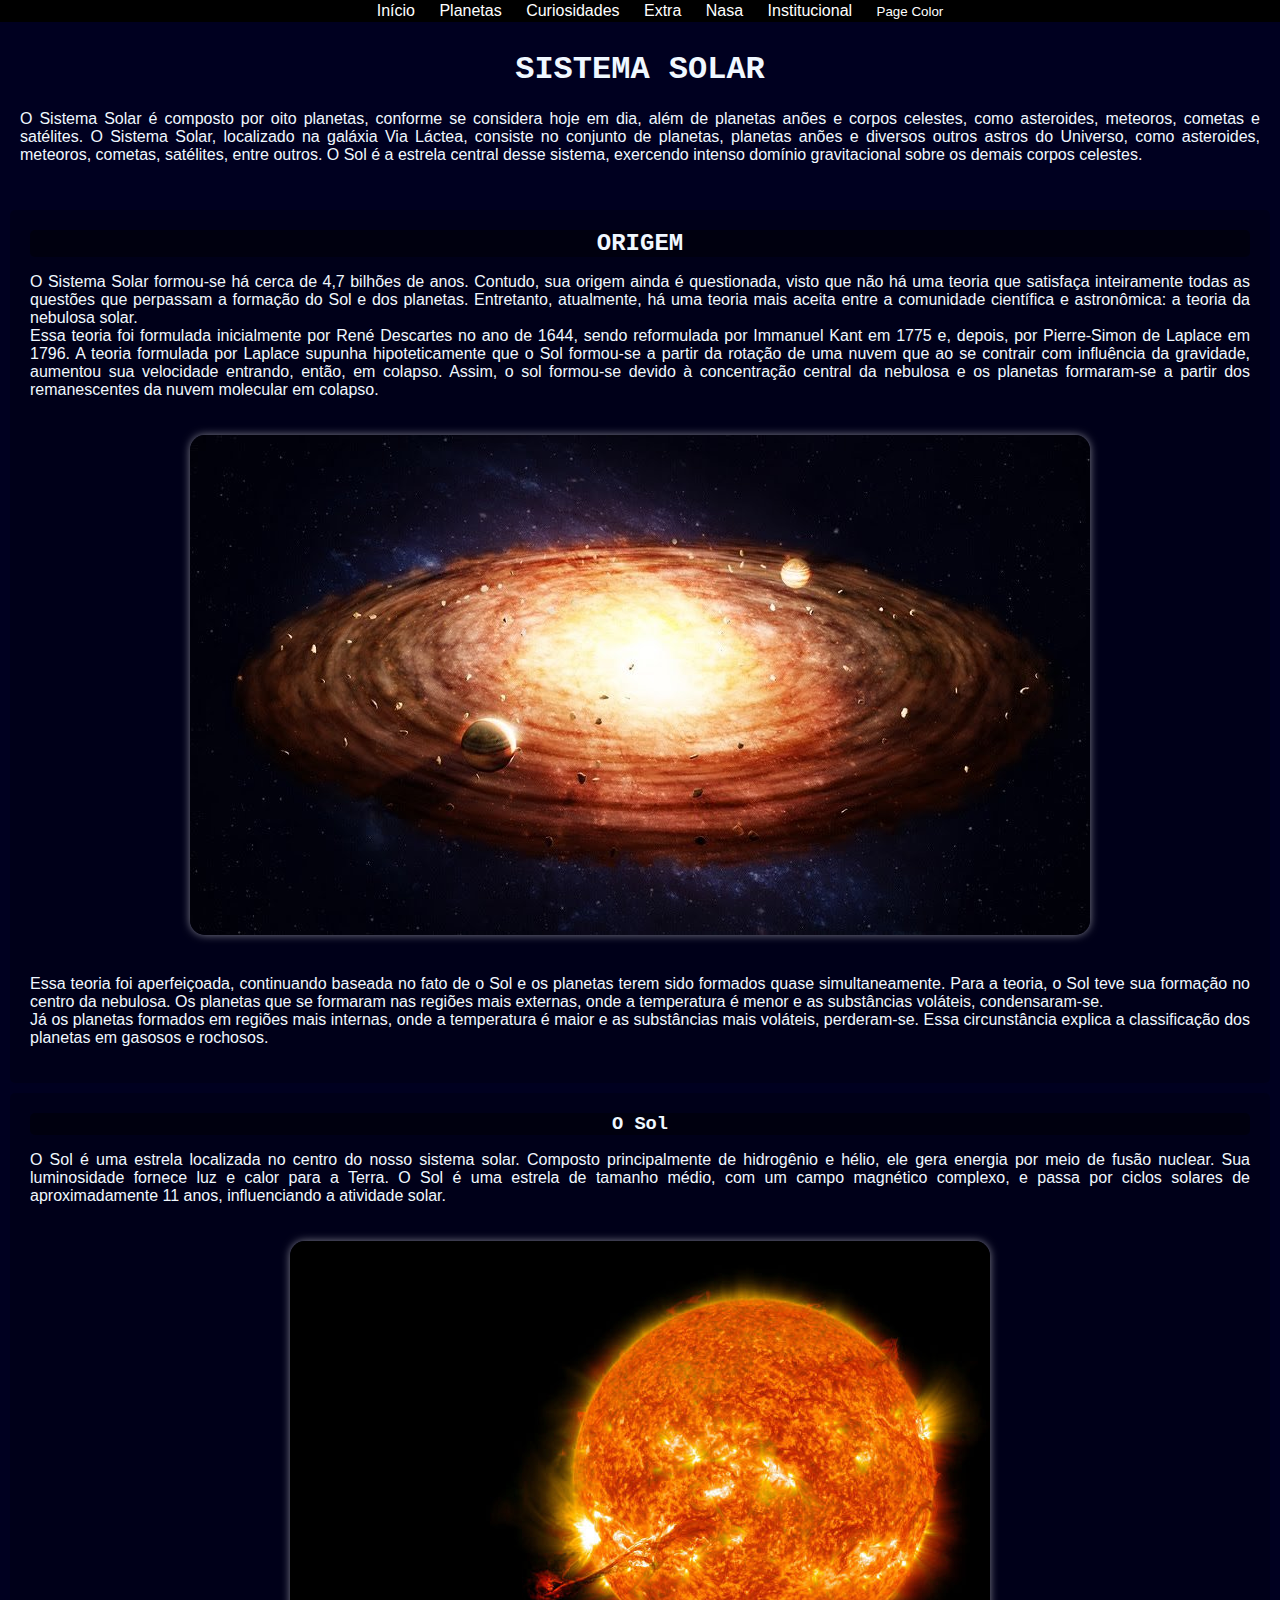
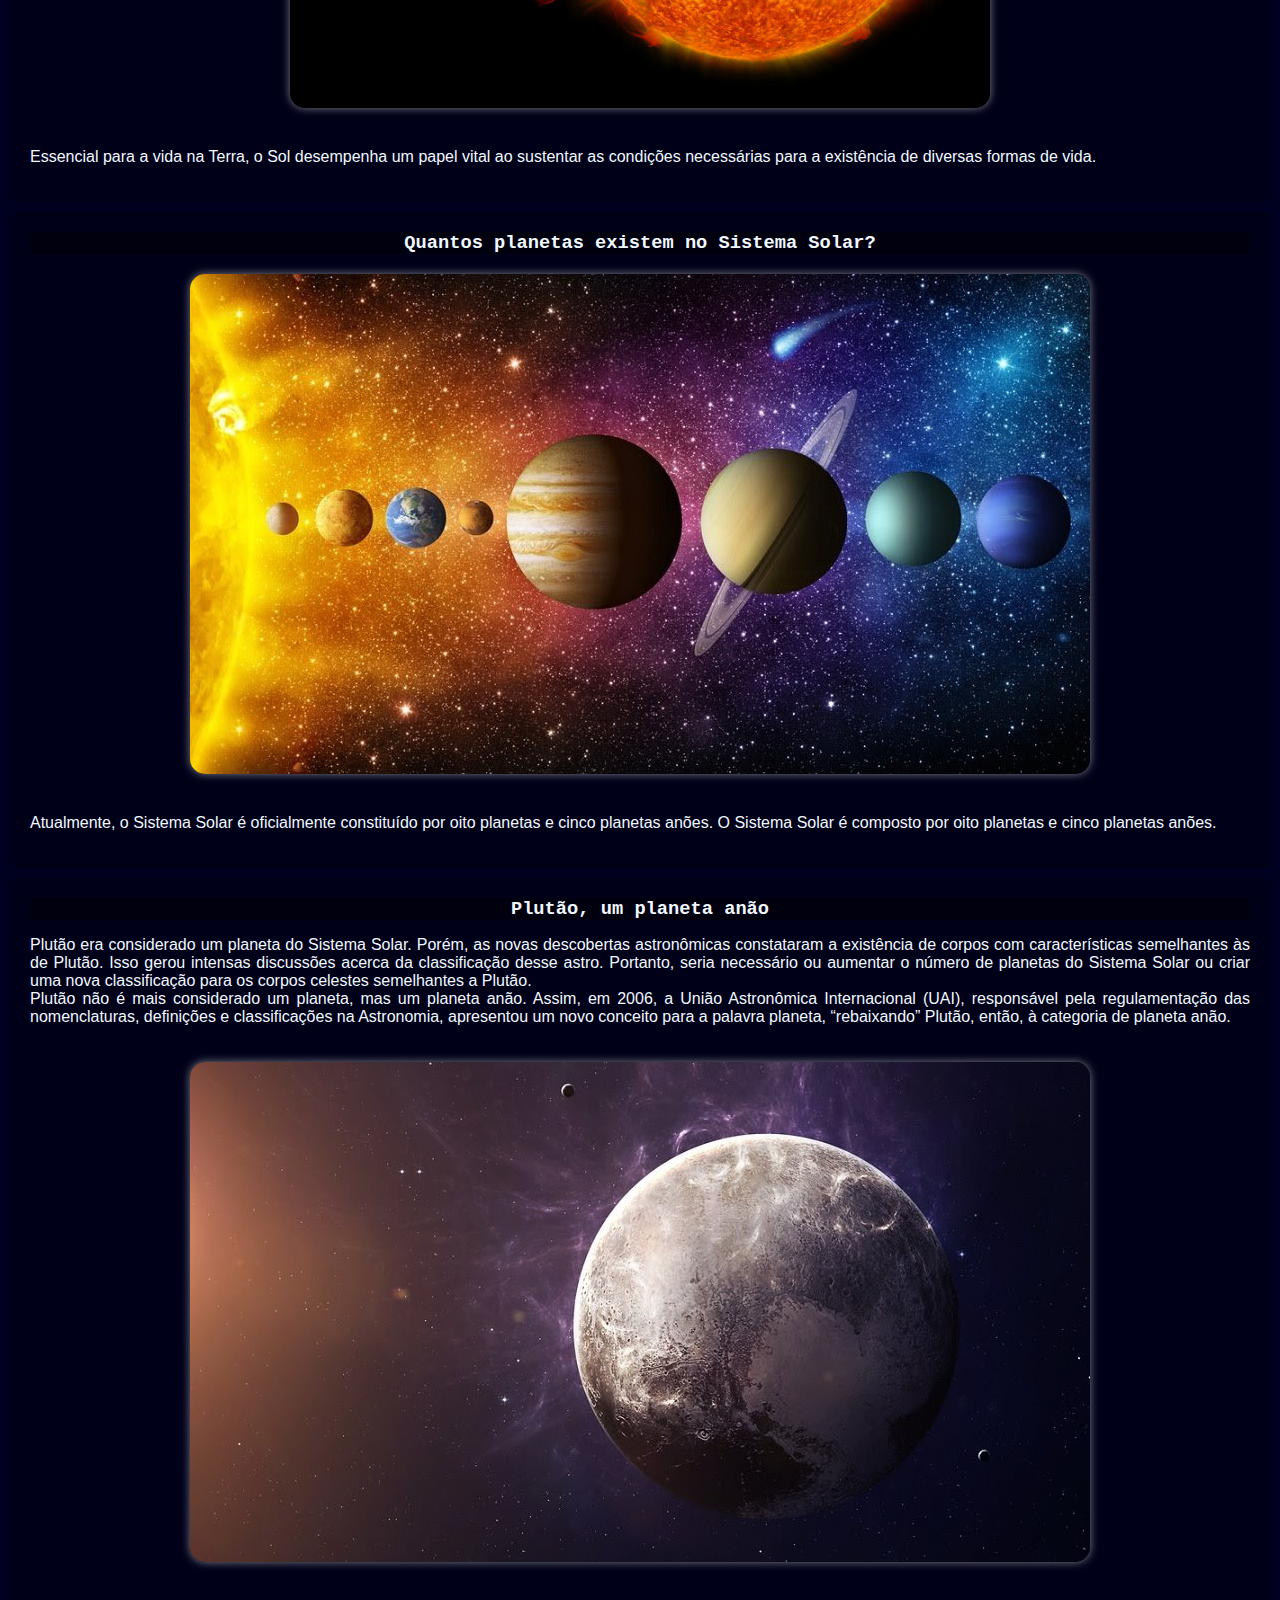
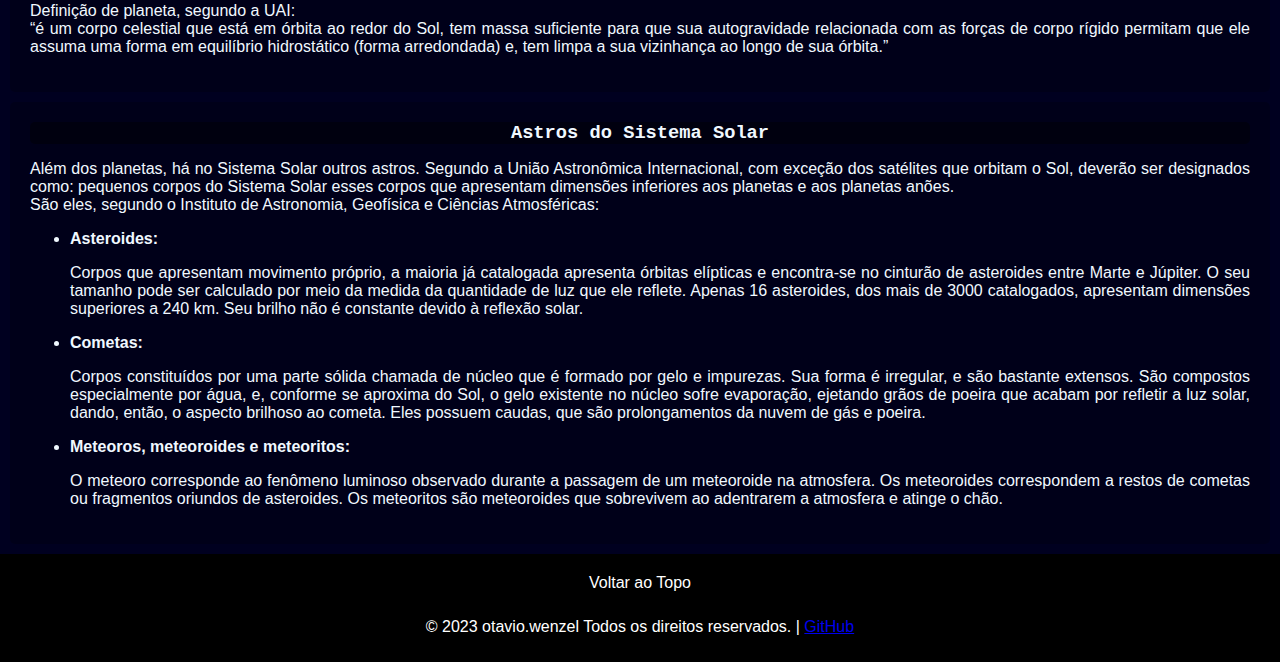
<file: Index.html>
<!-- Um site com tematica sobre o Siatema Solar, reaproveitando e aprimorando um trabalho de site. O que foi feito:

1 - Foi incluido por Javascript uma função a um botao no menu de navegação para alterar a estilização da página, inicialmente definida por CSS, a cada clique alteando em escuro ou claro. Denteo desta função foi trabalhado eatruturas de decisão if e else para alterar o eatilo da página.

2 - Na pagina do site nomeasa extra, é uma pagina especial onde a maior parte do seu desenvolvimento foi feito por Javascript. Dentro de um form o usuario escolhe uma das opcoes onde a função do código irá percorrer o Switch atraves de um For, a opção escolhida iráretorna na página a imagem do planeta e alterar o nome da aba da pagina para o nome do planeta ou para l nome original caso nal seja selecionado nada.

3 - Foi incluído um Rodapé no trabalho e nele um botão para voltar ao topo com ajustes pelo Javascript.-->

<!DOCTYPE html>
<html lang="pt-br">
<head>
  <meta charset="UTF-8">
  <meta name="viewport" content="width=device-width, initial-scale=1.0">
  <link rel="icon" href="./img/logo.png" type="image/png">
  <title>Início</title>
  <link href="./css/styles.css" rel="stylesheet"/>
  <link href="./css/styles_index.css" rel="stylesheet"/>
  <script src="./js/script.js"></script>
</head>
<body>
  <nav id="menu">
        <ul>
            <li><a href="./index.html">Início</a></li>
            <li><a href="./pages/planetas.html">Planetas</a></li>
            <li><a href="./pages/curiosidades.html">Curiosidades</a></li>
          <li><a href="./pages/extra.html">Extra</a></li>
          <li><a href="./pages/nasa.html">Nasa</a></li>
          <li><a href="https://www.up.edu.br/">Institucional</a></li>
          <li><button class="light" onclick="alternarCores()">Page Color</button></li>
        </ul>
  </nav>
  <section>
    <div>
      <div class="title">
        <h1>SISTEMA SOLAR</h1>
								     <p>O Sistema Solar é composto por oito planetas, conforme se considera hoje em dia, além de planetas anões e corpos celestes, como asteroides, meteoros, cometas e satélites. O Sistema Solar, localizado na galáxia Via Láctea, consiste no conjunto de planetas, planetas anões e diversos outros astros do Universo, como asteroides, meteoros, cometas, satélites, entre outros. O Sol é a estrela central desse sistema, exercendo intenso domínio gravitacional sobre os demais corpos celestes.</p>
      </div>
      <div class="content">
        <h2>ORIGEM</h2>
        <p>O Sistema Solar formou-se há cerca de 4,7 bilhões de anos. Contudo, sua origem ainda é questionada, visto que não há uma teoria que satisfaça inteiramente todas as questões que perpassam a formação do Sol e dos planetas. Entretanto, atualmente, há uma teoria mais aceita entre a comunidade científica e astronômica: a teoria da nebulosa solar.<br>Essa teoria foi formulada inicialmente por René Descartes no ano de 1644, sendo reformulada por Immanuel Kant em 1775 e, depois, por Pierre-Simon de Laplace em 1796. A teoria formulada por Laplace supunha hipoteticamente que o Sol formou-se a partir da rotação de uma nuvem que ao se contrair com influência da gravidade, aumentou sua velocidade entrando, então, em colapso. Assim, o sol formou-se devido à concentração central da nebulosa e os planetas formaram-se a partir dos remanescentes da nuvem molecular em colapso.</p>
        <div class="object">
          <div class="img">
            <img src="./img/origem-sistema-solar.jpg" alt="Siatema Solar">
          </div>
        </div>
					      <p>Essa teoria foi aperfeiçoada, continuando baseada no fato de o Sol e os planetas terem sido formados quase simultaneamente. Para a teoria, o Sol teve sua formação no centro da nebulosa. Os planetas que se formaram nas regiões mais externas, onde a temperatura é menor e as substâncias voláteis, condensaram-se.<br>	Já os planetas formados em regiões mais internas, onde a temperatura é maior e as substâncias mais voláteis, perderam-se. Essa circunstância explica a classificação dos planetas em gasosos e rochosos.</p>
      </div>
      <div class="content">
        <h3>O Sol</h3>
        <p>O Sol é uma estrela localizada no centro do nosso sistema solar. Composto principalmente de hidrogênio e hélio, ele gera energia por meio de fusão nuclear. Sua luminosidade fornece luz e calor para a Terra. O Sol é uma estrela de tamanho médio, com um campo magnético complexo, e passa por ciclos solares de aproximadamente 11 anos, influenciando a atividade solar.</p>
        <div class="object">
          <div class="img">
            <img src="./img/sol.jpg" alt="O Sol">
          </div>
        </div>
						     		<p>Essencial para a vida na Terra, o Sol desempenha um papel vital ao sustentar as condições necessárias para a existência de diversas formas de vida.</p>
      </div>
      <div class="content">
        <h3>Quantos planetas existem no Sistema Solar?</h3>
        <div class="object">
          <div class="img">
            <img src="./img/planetas-sistema-solar.jpg" alt="Esquema do Sistema Solar">
          </div>
        </div>
						     		<p>Atualmente, o Sistema Solar é oficialmente constituído por oito planetas e cinco planetas anões. O Sistema Solar é composto por oito planetas e cinco planetas anões.</p>
      </div>
      <div class="content">
        <h3>Plutão, um planeta anão</h3>
						     	<p>Plutão era considerado um planeta do Sistema Solar. Porém, as novas descobertas astronômicas constataram a existência de corpos com características semelhantes às de Plutão. Isso gerou intensas discussões acerca da classificação desse astro. Portanto, seria necessário ou aumentar o número de planetas do Sistema Solar ou criar uma nova classificação para os corpos celestes semelhantes a Plutão.<br>Plutão não é mais considerado um planeta, mas um planeta anão. Assim, em 2006, a União Astronômica Internacional (UAI), responsável pela regulamentação das nomenclaturas, definições e classificações na Astronomia, apresentou um novo conceito para a palavra planeta, “rebaixando” Plutão, então, à categoria de planeta anão.</p>
        <div class="object">
          <div class="img">
						         <img src="./img/plutao.jpg" alt="Planeta Plutão">
          </div>
        </div>
						     <p>Definição de planeta, segundo a UAI:<br>	“é um corpo celestial que está em órbita ao redor do Sol, tem massa suficiente para que sua autogravidade relacionada com as forças de corpo rígido permitam que ele assuma uma forma em equilíbrio hidrostático (forma arredondada) e, tem limpa a sua vizinhança ao longo de sua órbita.”</p>
      </div>
      <div class="content">
        <h3>Astros do Sistema Solar</h3>
							     <p>Além dos planetas, há no Sistema Solar outros astros. Segundo a União Astronômica Internacional, com exceção dos satélites que orbitam o Sol, deverão ser designados como: pequenos corpos do Sistema Solar esses corpos que apresentam dimensões inferiores aos planetas e aos planetas anões.<br>São eles, segundo o Instituto de Astronomia, Geofísica e Ciências Atmosféricas:</p>
						      <ul>
											     	<li>Asteroides:</li>
										        <p>Corpos que apresentam movimento próprio, a maioria já catalogada apresenta órbitas elípticas e encontra-se no cinturão de asteroides entre Marte e Júpiter. O seu tamanho pode ser calculado por meio da medida da quantidade de luz que ele reflete. Apenas 16 asteroides, dos mais de 3000 catalogados, apresentam dimensões superiores a 240 km. Seu brilho não é constante devido à reflexão solar.</p>
										      <li>Cometas:</li>
									      	  <p>Corpos constituídos por uma parte sólida chamada de núcleo que é formado por gelo e impurezas. Sua forma é irregular, e são bastante extensos. São compostos especialmente por água, e, conforme se aproxima do Sol, o gelo existente no núcleo sofre evaporação, ejetando grãos de poeira que acabam por refletir a luz solar, dando, então, o aspecto brilhoso ao cometa. Eles possuem caudas, que são prolongamentos da nuvem de gás e poeira.</p>
												     <li>Meteoros, meteoroides e meteoritos:</li>
									        <p>O meteoro corresponde ao fenômeno luminoso observado durante a passagem de um meteoroide na atmosfera. Os meteoroides correspondem a restos de cometas ou fragmentos oriundos de asteroides. Os meteoritos são meteoroides que sobrevivem ao adentrarem a atmosfera e atinge o chão.</p>
							     </ul>
      </div>
    </div>
  </section>
  <footer>
    <a href="#" id="voltar-ao-topo">Voltar ao Topo</a>
    <p>&copy; 2023 otavio.wenzel Todos os direitos reservados. | <a href="https://github.com/OTAVIO-WENZEL" target="_blank">GitHub</a></p>
  </footer>
</body>
</html>
</file>
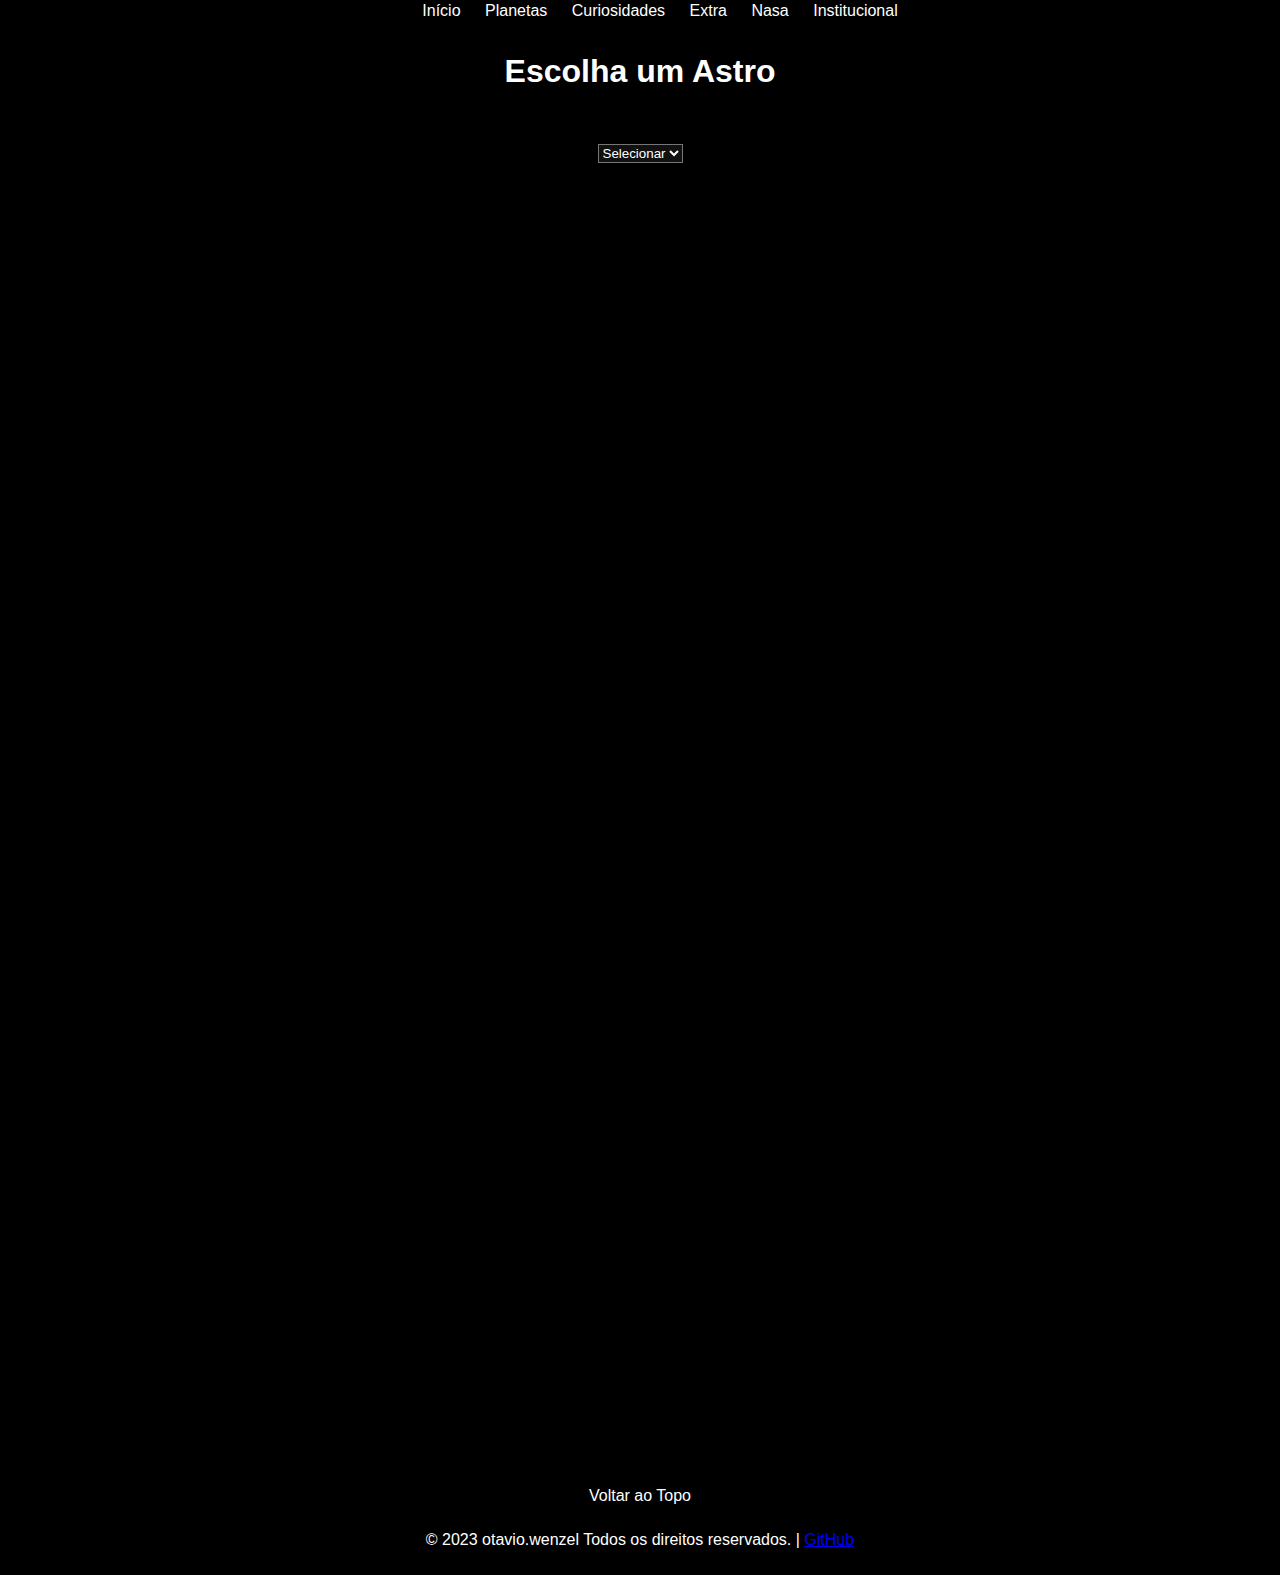
<file: pages/extra.html>
<!DOCTYPE html>
<html lang="pt-br">
<head>
  <meta charset="UTF-8">
  <meta name="viewport" content="width=device-width, initial-scale=1.0">
  <link rel="icon" href=".//img/logo.png" type="image/png">
  <title>Extra</title>
  <link href="../css/styles.css" rel="stylesheet"/>
  <link href="../css/styles_extra.css" rel="stylesheet"/>
  <script src="../js/script.js"></script>
</head>
<body>
  <nav id="menu">
        <ul>
            <li><a href="../index.html">Início</a></li>
            <li><a href="./planetas.html">Planetas</a></li>
            <li><a href="./curiosidades.html">Curiosidades</a></li>
          <li><a href="./extra.html">Extra</a></li>
          <li><a href="./nasa.html">Nasa</a></li>
          <li><a href="https://www.up.edu.br/">Institucional</a></li>
        </ul>
  </nav>
  <section>
    <div>
      <h1>Escolha um Astro</h1>
      <form>
        <label for="astros"></label>
        <select id="astros" onchange="mostrarImagem()">
          <option value="Selecionar">Selecionar</option>
          <option value="sol">Sol</option>
          <option value="mercurio">Mercúrio</option>
          <option value="venus">Vênus</option>
          <option value="terra">Terra</option>
          <option value="marte">Marte</option>
          <option value="jupiter">Júpiter</option>
          <option value="saturno">Saturno</option>
          <option value="urano">Urano</option>
          <option value="netuno">Netuno</option>
          <option value="plutao">Plutão</option>
        </select>
      </form>

      <div id="imagem-container">
        <img id="imagem-astro" src="../img/extra/none.png" alt="Imagem do Astro">
      </div>
    </div>
  </section>
  <footer>
    <a href="#" id="voltar-ao-topo">Voltar ao Topo</a>
    <p>&copy; 2023 otavio.wenzel Todos os direitos reservados. | <a href="https://github.com/OTAVIO-WENZEL" target="_blank">GitHub</a></p>
  </footer>
</body>
</html>
</file>
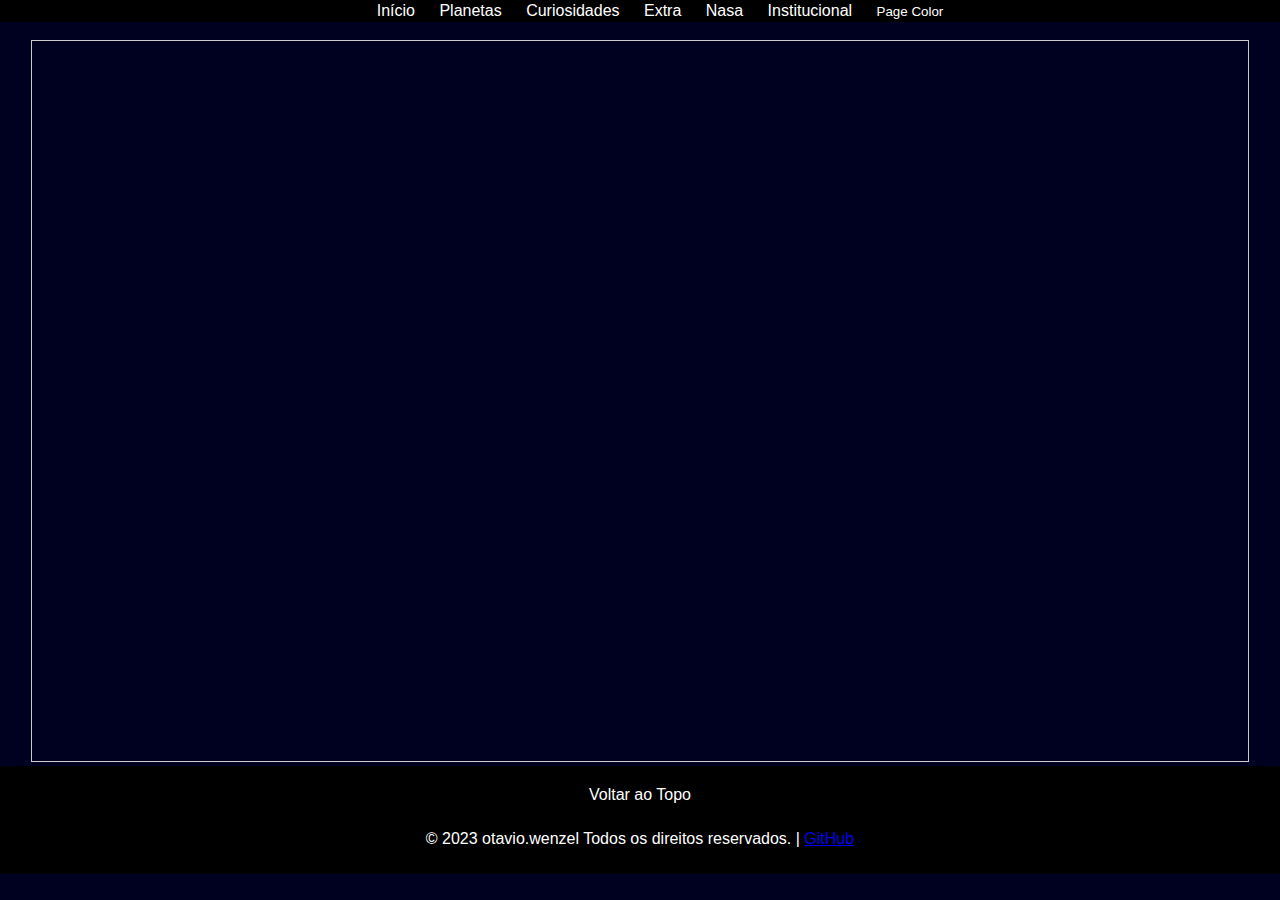
<file: pages/institucional.html>
<!DOCTYPE html>
<html lang="pt-br">
<head>
  <meta charset="UTF-8">
  <meta name="viewport" content="width=device-width, initial-scale=1.0">
  <link rel="icon" href=".//img/logo.png" type="image/png">
  <title>Institucional</title>
  <link href="../css/styles.css" rel="stylesheet"/>
  <link href="../css/styles_janela.css" rel="stylesheet"/>
</head>
  <script src="../js/script.js"></script>
</head>
<body>
  <nav id="menu">
        <ul>
            <li><a href="../index.html">Início</a></li>
            <li><a href="./planetas.html">Planetas</a></li>
            <li><a href="./curiosidades.html">Curiosidades</a></li>
          <li><a href="./extra.html">Extra</a></li>
          <li><a href="./nasa.html">Nasa</a></li>
          <li><a href="https://www.up.edu.br/">Institucional</a></li>
          <li><button class="light" onclick="alternarCores()">Page Color</button></li>
        </ul>
  </nav>
  <section>
    <div>
      <iframe class="janelaSite" src="https://www.up.edu.br/" frameborder="0"></iframe>
    </div>
  </section>
  <footer>
    <a href="#" id="voltar-ao-topo">Voltar ao Topo</a>
    <p>&copy; 2023 otavio.wenzel Todos os direitos reservados. | <a href="https://github.com/OTAVIO-WENZEL" target="_blank">GitHub</a></p>
  </footer>
</body>
</html>
</file>
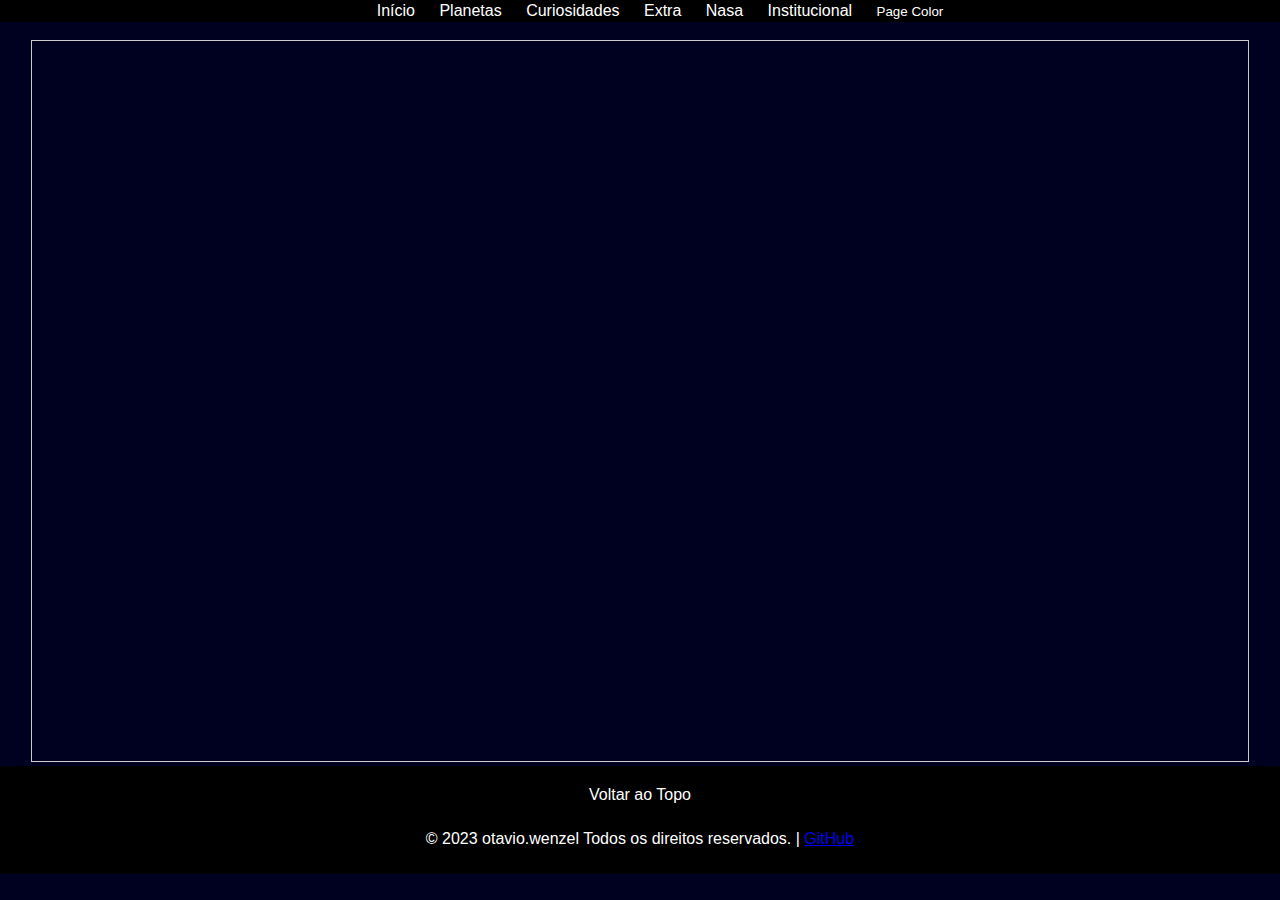
<file: pages/nasa.html>
<!DOCTYPE html>
<html lang="pt-br">
<head>
  <meta charset="UTF-8">
  <meta name="viewport" content="width=device-width, initial-scale=1.0">
  <link rel="icon" href=".//img/logo.png" type="image/png">
  <title>Nasa</title>
  <link href="../css/styles.css" rel="stylesheet"/>
  <link href="../css/styles_janela.css" rel="stylesheet"/>
</head>
  <script src="../js/script.js"></script>
</head>
<body>
  <nav id="menu">
        <ul>
            <li><a href="../index.html">Início</a></li>
            <li><a href="./planetas.html">Planetas</a></li>
            <li><a href="./curiosidades.html">Curiosidades</a></li>
          <li><a href="./extra.html">Extra</a></li>
          <li><a href="./nasa.html">Nasa</a></li>
          <li><a href="https://www.up.edu.br/">Institucional</a></li>
          <li><button class="light" onclick="alternarCores()">Page Color</button></li>
        </ul>
  </nav>
  <section>
    <div>
      <iframe class="janelaSite" src="https://www.nasa.gov" frameborder="0"></iframe>
    </div>
  </section>
  <footer>
    <a href="#" id="voltar-ao-topo">Voltar ao Topo</a>
    <p>&copy; 2023 otavio.wenzel Todos os direitos reservados. | <a href="https://github.com/OTAVIO-WENZEL" target="_blank">GitHub</a></p>
  </footer>
</body>
</html>
</file>
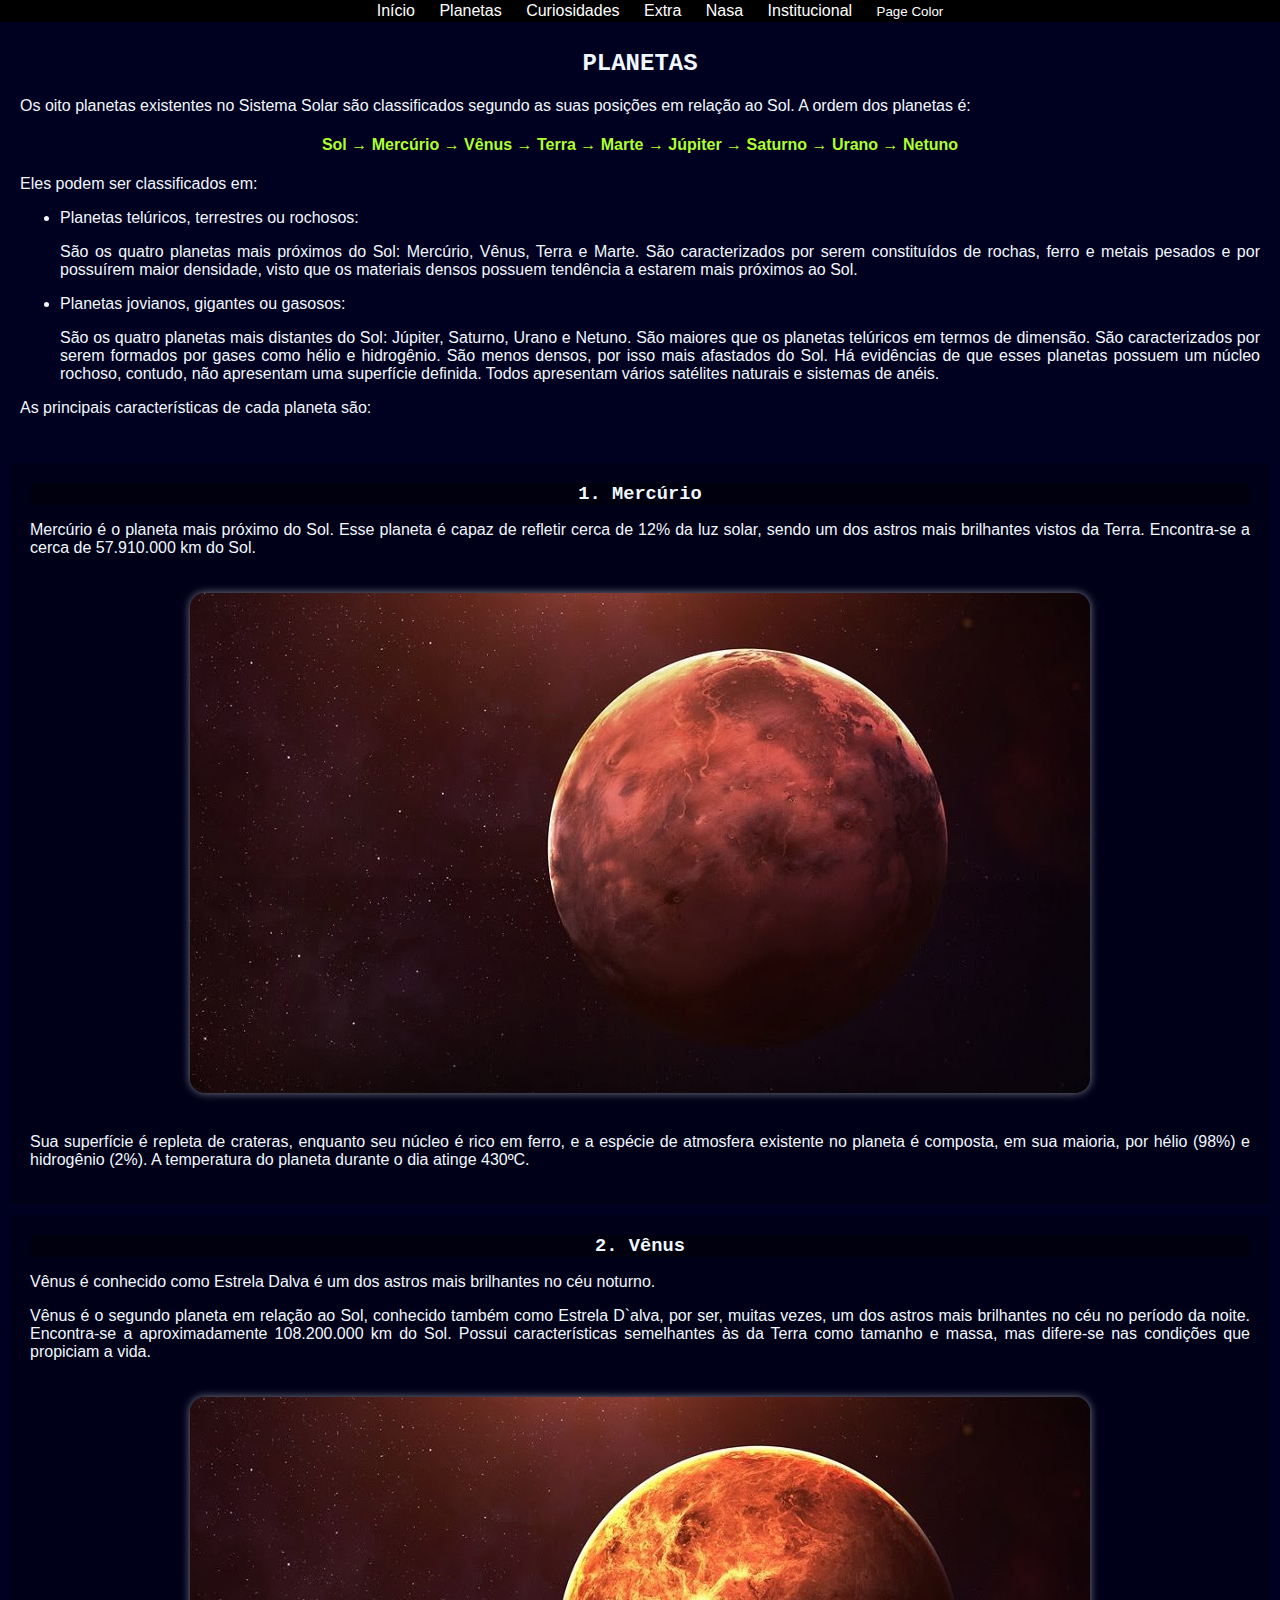
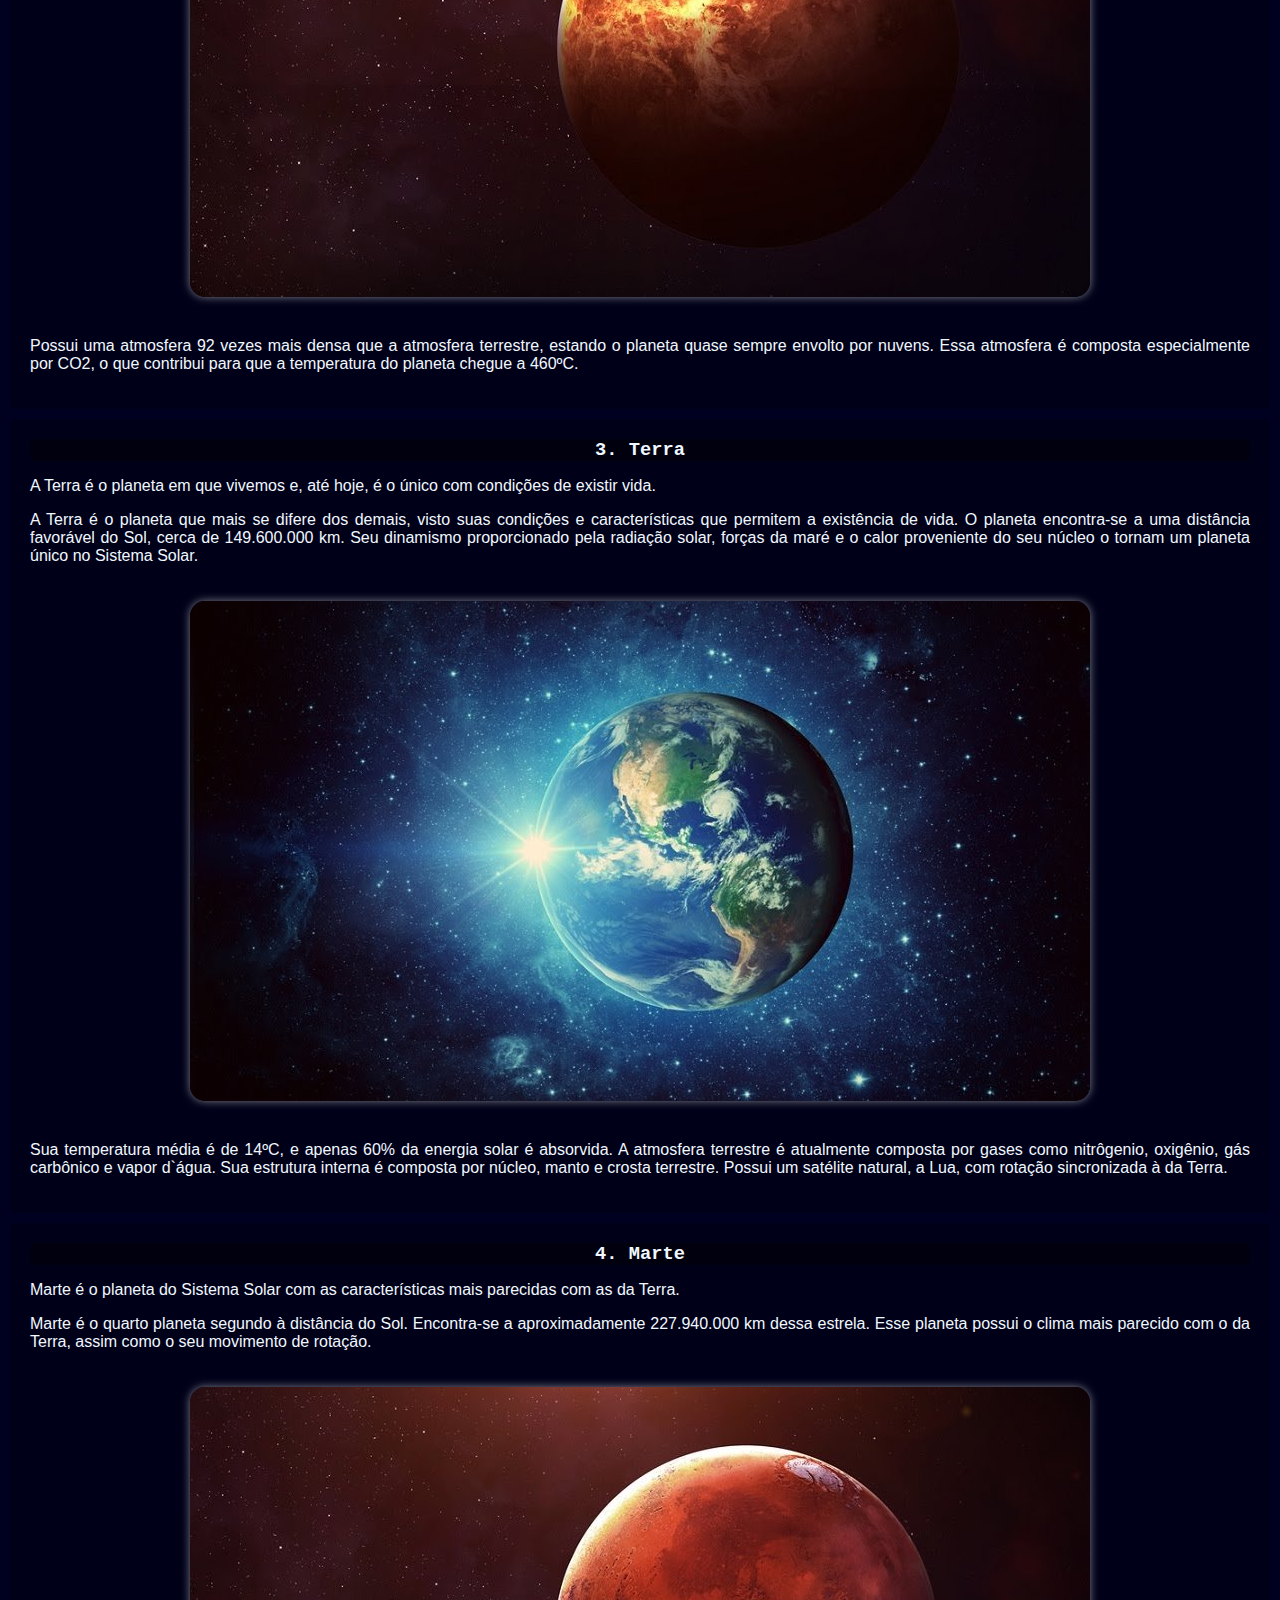
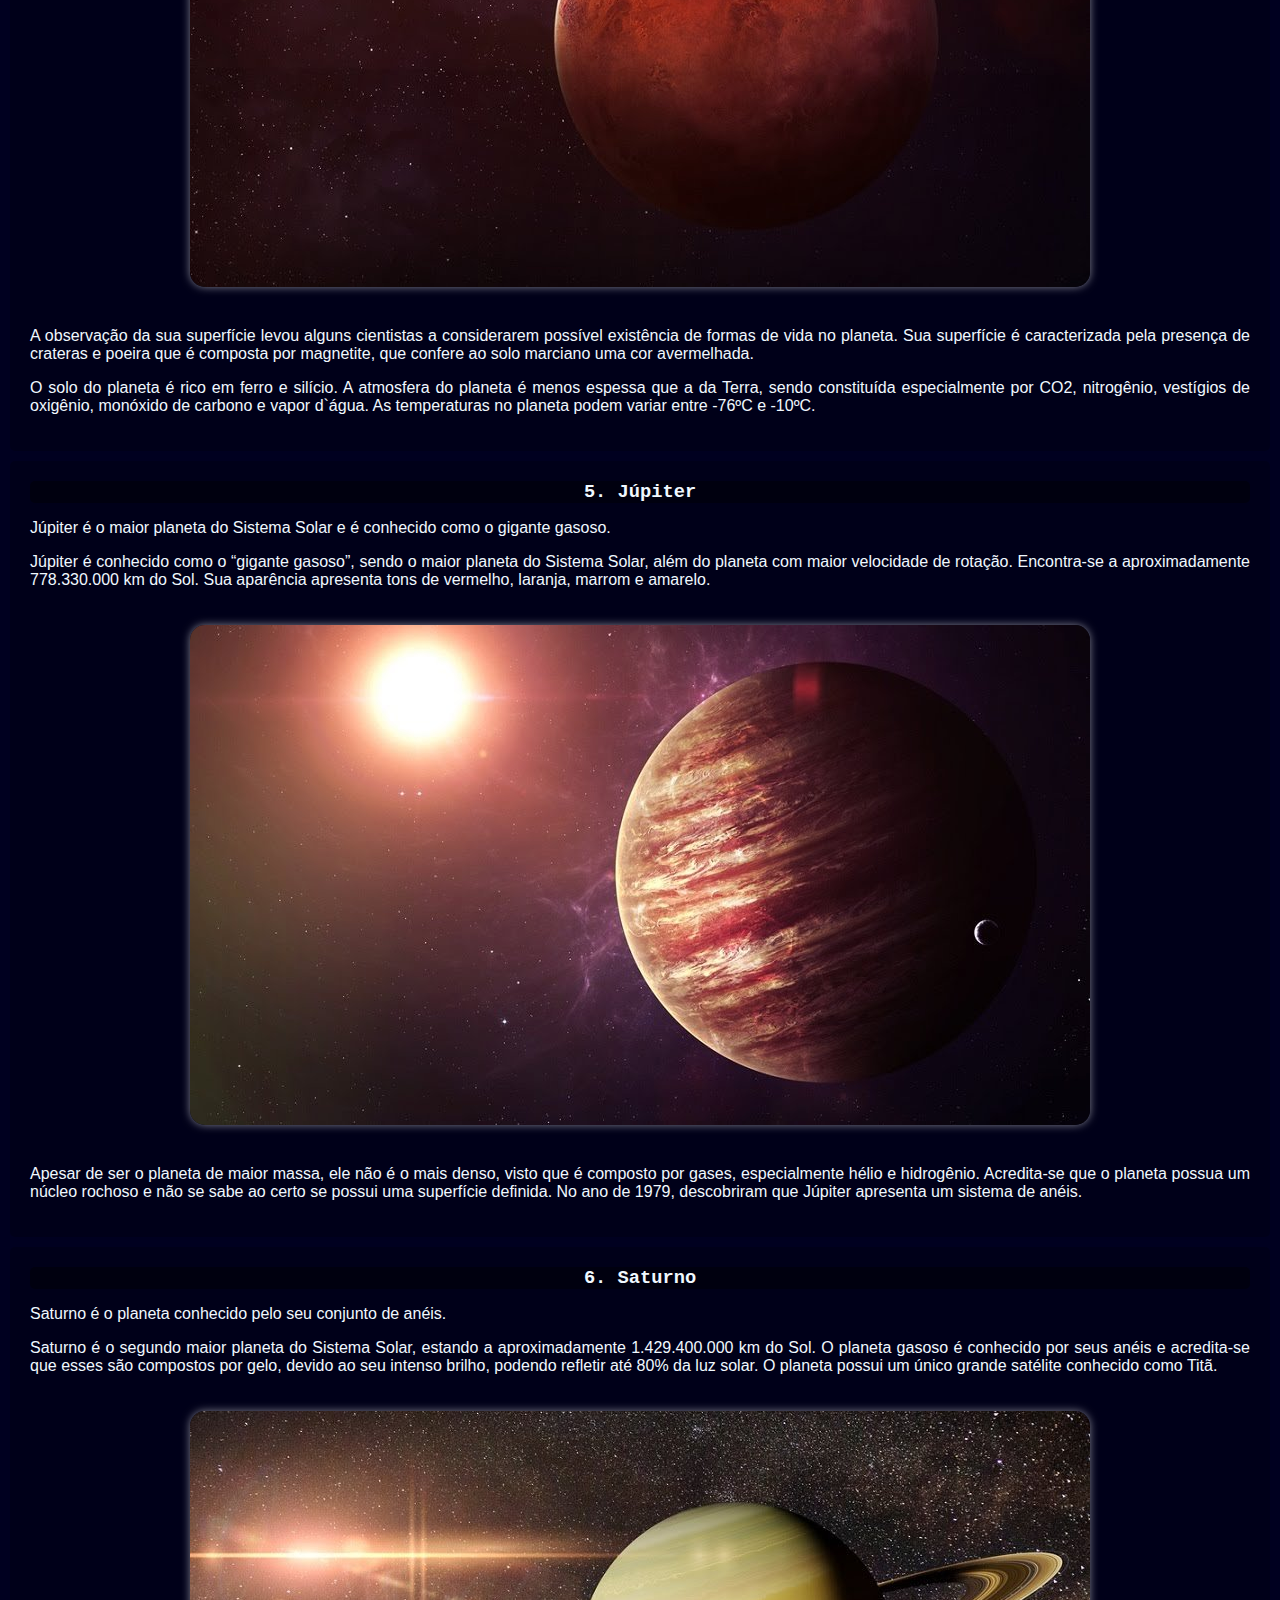
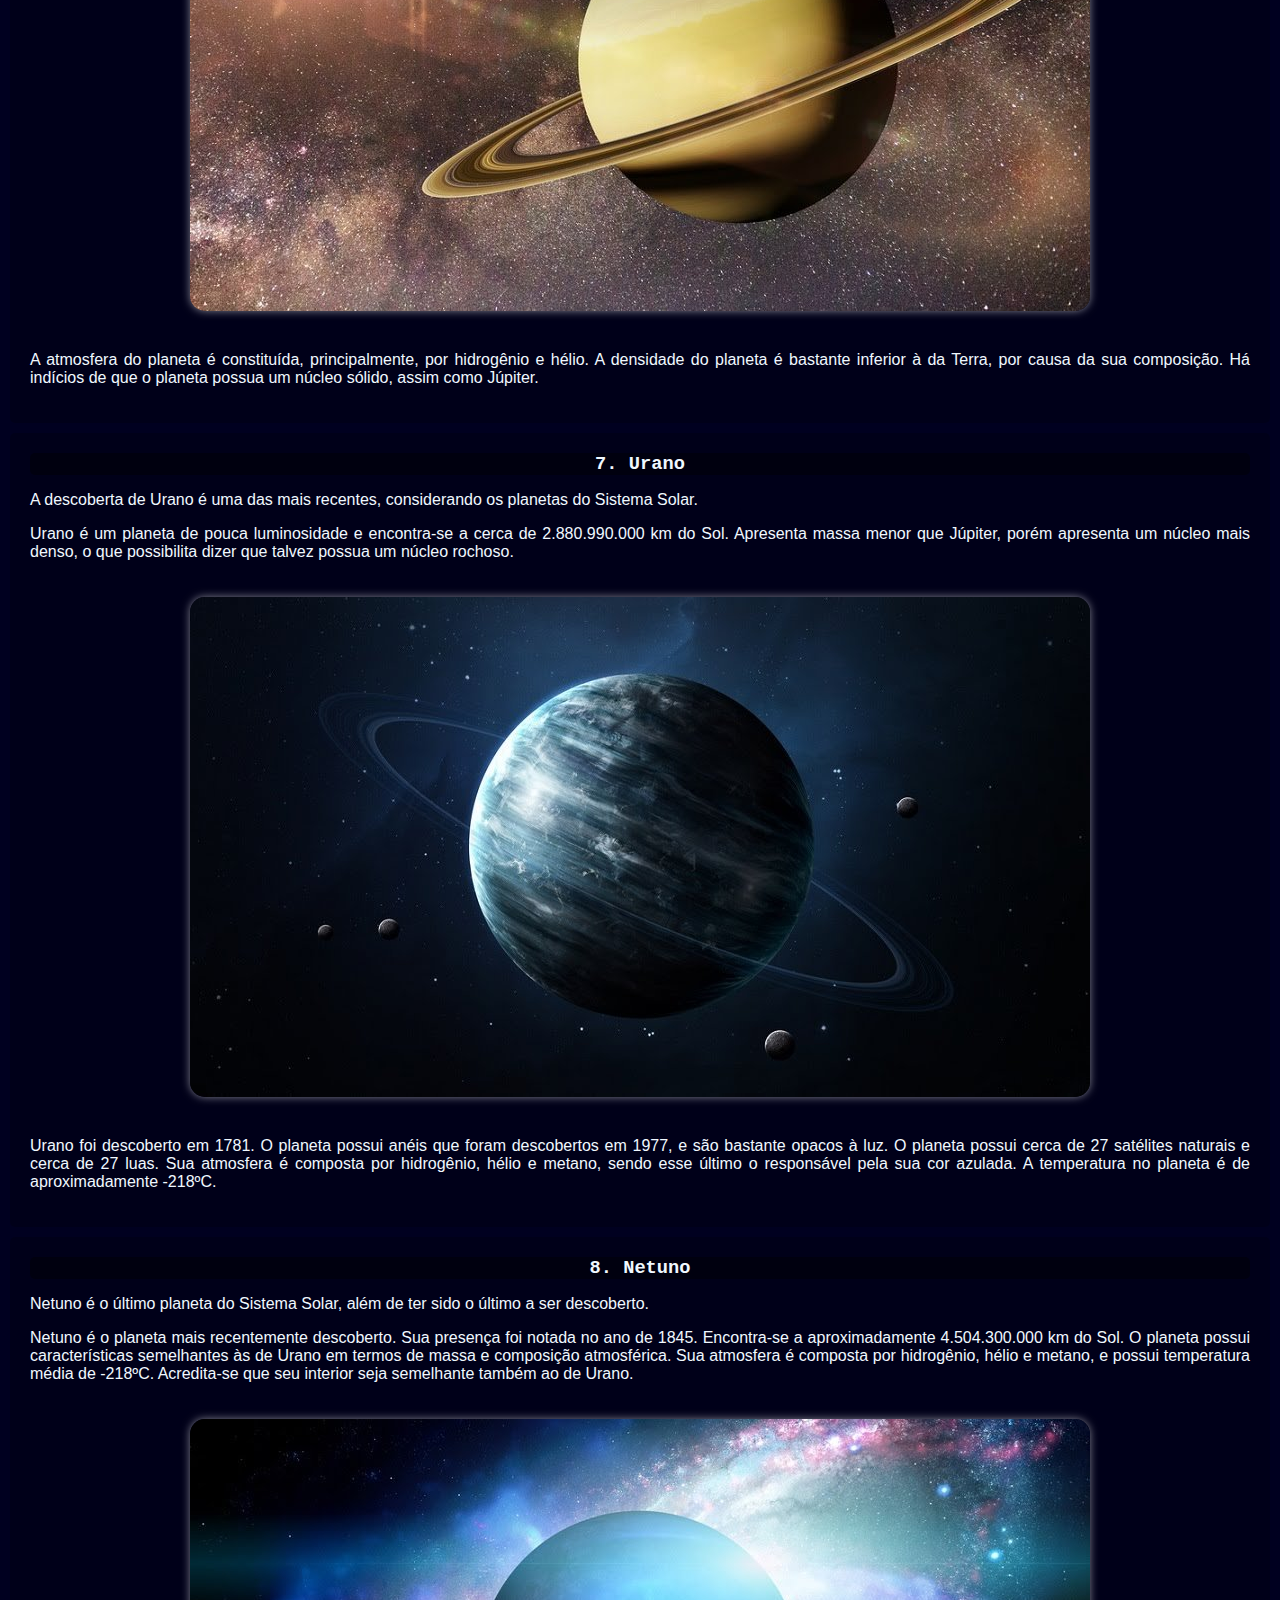
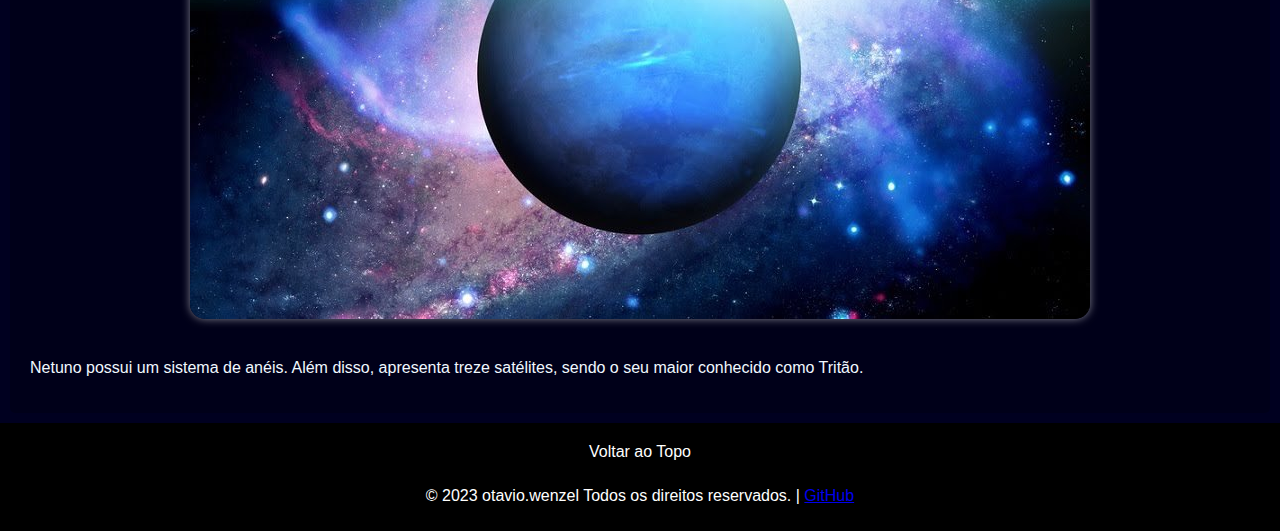
<file: pages/planetas.html>
<!DOCTYPE html>
<html lang="pt-br">
<head>
  <meta charset="UTF-8">
  <meta name="viewport" content="width=device-width, initial-scale=1.0">
  <link rel="icon" href=".//img/logo.png" type="image/png">
  <title>Planetas</title>
  <link href="../css/styles.css" rel="stylesheet"/>
  <link href="../css/styles_planetas.css" rel="stylesheet"/>
  <script src="../js/script.js"></script>
</head>
<body>
  <nav id="menu">
        <ul>
            <li><a href="../index.html">Início</a></li>
            <li><a href="./planetas.html">Planetas</a></li>
            <li><a href="./curiosidades.html">Curiosidades</a></li>
          <li><a href="./extra.html">Extra</a></li>
          <li><a href="./nasa.html">Nasa</a></li>
          <li><a href="https://www.up.edu.br/">Institucional</a></li>
          <li><button class="light" onclick="alternarCores()">Page Color</button></li>
        </ul>
  </nav>
  <section>
    <div>
      <div class="planet">
        <h2>PLANETAS</h2>
							     	<p>Os oito planetas existentes no Sistema Solar são classificados segundo as suas posições em relação ao Sol. A ordem dos planetas é:</p>
        <div class="squema">
          	<h4>Sol → Mercúrio → Vênus → Terra → Marte → Júpiter → Saturno → Urano → Netuno</h4>
        </div>
								     <p>Eles podem ser classificados em:</p>
								     <ul>
										     		<li>Planetas telúricos, terrestres ou rochosos:</li>
												       <p>São os quatro planetas mais próximos do Sol: Mercúrio, Vênus, Terra e Marte. São caracterizados por serem constituídos de rochas, ferro e metais pesados e por possuírem maior densidade, visto que os materiais densos possuem tendência a estarem mais próximos ao Sol.</p>
										     		<li>Planetas jovianos, gigantes ou gasosos:</li>
							       					<p>São os quatro planetas mais distantes do Sol: Júpiter, Saturno, Urano e Netuno. São maiores que os planetas telúricos em termos de dimensão. São caracterizados por serem formados por gases como hélio e hidrogênio. São menos densos, por isso mais afastados do Sol. Há evidências de que esses planetas possuem um núcleo rochoso, contudo, não apresentam uma superfície definida. Todos apresentam vários satélites naturais e sistemas de anéis.</p>
								     </ul>
								     <p>As principais características de cada planeta são:</p>
      </div>
      <div class="content">
        <h3>1. Mercúrio</h3>
        <p>Mercúrio é o planeta mais próximo do Sol. Esse planeta é capaz de refletir cerca de 12% da luz solar, sendo um dos astros mais brilhantes vistos da Terra. Encontra-se a cerca de 57.910.000 km do Sol.</p>
        <div class="object">
          <div class="img">
            <img src="../img/mercurio.jpg" alt="Planeta Mercúrio">
          </div>
        </div>
        <p>Sua superfície é repleta de crateras, enquanto seu núcleo é rico em ferro, e a espécie de atmosfera existente no planeta é composta, em sua maioria, por hélio (98%) e hidrogênio (2%). A temperatura do planeta durante o dia atinge 430ºC.</p>
      </div>
      <div class="content">
        <h3>2. Vênus</h3>
								     <p>Vênus é conhecido como Estrela Dalva é um dos astros mais brilhantes no céu noturno.</p>
								     <p>Vênus é o segundo planeta em relação ao Sol, conhecido também como Estrela D`alva, por ser, muitas vezes, um dos astros mais brilhantes no céu no período da noite. Encontra-se a aproximadamente 108.200.000 km do Sol. Possui características semelhantes às da Terra como tamanho e massa, mas difere-se nas condições que propiciam a vida.</p>
        <div class="object">
          <div class="img">
            <img src="../img/venus.jpg" alt="Planeta Vênus">
          </div>
        </div>
								     <p>Possui uma atmosfera 92 vezes mais densa que a atmosfera terrestre, estando o planeta quase sempre envolto por nuvens. Essa atmosfera é composta especialmente por CO2, o que contribui para que a temperatura do planeta chegue a 460ºC.</p>
      </div>
      <div class="content">
        <h3>3. Terra</h3>
								    		<p>A Terra é o planeta em que vivemos e, até hoje, é o único com condições de existir vida.</p>
				     				<p>A Terra é o planeta que mais se difere dos demais, visto suas condições e características que permitem a existência de vida. O planeta encontra-se a uma distância favorável do Sol, cerca de 149.600.000 km. Seu dinamismo proporcionado pela radiação solar, forças da maré e o calor proveniente do seu núcleo o tornam um planeta único no Sistema Solar.</p>
        <div class="object">
          <div class="img">
            <img src="../img/terra.jpg" alt="Planeta Terra">
          </div>
        </div>
								     	<p>Sua temperatura média é de 14ºC, e apenas 60% da energia solar é absorvida. A atmosfera terrestre é atualmente composta por gases como nitrôgenio, oxigênio, gás carbônico e vapor d`água. Sua estrutura interna é composta por núcleo, manto e crosta terrestre. Possui um satélite natural, a Lua, com rotação sincronizada à da Terra.</p>
      </div>
      <div class="content">
        <h3>4. Marte</h3>
								     <p>Marte é o planeta do Sistema Solar com as características mais parecidas com as da Terra.</p>
								     <p>Marte é o quarto planeta segundo à distância do Sol. Encontra-se a aproximadamente 227.940.000 km dessa estrela. Esse planeta possui o clima mais parecido com o da Terra, assim como o seu movimento de rotação.</p>
        <div class="object">
          <div class="img">
            <img src="../img/marte.jpg" alt="Planeta Marte">
          </div>
        </div>
							     	<p>A observação da sua superfície levou alguns cientistas a considerarem possível existência de formas de vida no planeta. Sua superfície é caracterizada pela presença de crateras e poeira que é composta por magnetite, que confere ao solo marciano uma cor avermelhada.</p>
							     	<p>O solo do planeta é rico em ferro e silício. A atmosfera do planeta é menos espessa que a da Terra, sendo constituída especialmente por CO2, nitrogênio, vestígios de oxigênio, monóxido de carbono e vapor d`água. As temperaturas no planeta podem variar entre -76ºC e -10ºC.</p>
      </div>
      <div class="content">
        <h3>5. Júpiter</h3>
								     <p>Júpiter é o maior planeta do Sistema Solar e é conhecido como o gigante gasoso.</p>
							     	<p>Júpiter é conhecido como o “gigante gasoso”, sendo o maior planeta do Sistema Solar, além do planeta com maior velocidade de rotação. Encontra-se a aproximadamente 778.330.000 km do Sol. Sua aparência apresenta tons de vermelho, laranja, marrom e amarelo.</p>
        <div class="object">
          <div class="img">
            <img src="../img/jupiter.jpg" alt="Planeta Júpter">
          </div>
        </div>
								     <p>Apesar de ser o planeta de maior massa, ele não é o mais denso, visto que é composto por gases, especialmente hélio e hidrogênio. Acredita-se que o planeta possua um núcleo rochoso e não se sabe ao certo se possui uma superfície definida. No ano de 1979, descobriram que Júpiter apresenta um sistema de anéis.</p>
      </div>
      <div class="content">
        <h3>6. Saturno</h3>
							     <p>Saturno é o planeta conhecido pelo seu conjunto de anéis.</p>
								     <p>Saturno é o segundo maior planeta do Sistema Solar, estando a aproximadamente 1.429.400.000 km do Sol. O planeta gasoso é conhecido por seus anéis e acredita-se que esses são compostos por gelo, devido ao seu intenso brilho, podendo refletir até 80% da luz solar. O planeta possui um único grande satélite conhecido como Titã.</p>
        <div class="object">
          <div class="img">
            <img src="../img/saturno.jpg" alt="Planeta Saturno">
          </div>
        </div>
								    	<p>A atmosfera do planeta é constituída, principalmente, por hidrogênio e hélio. A densidade do planeta é bastante inferior à da Terra, por causa da sua composição. Há indícios de que o planeta possua um núcleo sólido, assim como Júpiter.</p>
      </div>
      <div class="content">
        <h3>7. Urano</h3>
								    		<p>A descoberta de Urano é uma das mais recentes, considerando os planetas do Sistema Solar.</p>
						      <p>Urano é um planeta de pouca luminosidade e encontra-se a cerca de 2.880.990.000 km do Sol. Apresenta massa menor que Júpiter, porém apresenta um núcleo mais denso, o que possibilita dizer que talvez possua um núcleo rochoso.</p>
        <div class="object">
          <div class="img">
            <img src="../img/urano.jpg" alt="Planeta Urano">
          </div>
        </div>
								     <p>Urano foi descoberto em 1781. O planeta possui anéis que foram descobertos em 1977, e são bastante opacos à luz. O planeta possui cerca de 27 satélites naturais e cerca de 27 luas. Sua atmosfera é composta por hidrogênio, hélio e metano, sendo esse último o responsável pela sua cor azulada. A temperatura no planeta é de aproximadamente -218ºC.</p>
      </div>
      <div class="content">
        <h3>8. Netuno</h3>
								     <p>Netuno é o último planeta do Sistema Solar, além de ter sido o último a ser descoberto.</p>
							     	<p>Netuno é o planeta mais recentemente descoberto. Sua presença foi notada no ano de 1845. Encontra-se a aproximadamente 4.504.300.000 km do Sol. O planeta possui características semelhantes às de Urano em termos de massa e composição atmosférica. Sua atmosfera é composta por hidrogênio, hélio e metano, e possui temperatura média de -218ºC. Acredita-se que seu interior seja semelhante também ao de Urano.</p>
        <div class="object">
          <div class="img">
            <img src="../img/netuno.jpg" alt="Planeta Netuno">
          </div>
        </div>
							     	<p>Netuno possui um sistema de anéis. Além disso, apresenta treze satélites, sendo o seu maior conhecido como Tritão.</p>
      </div>
    </div>
  </section>
  <footer>
    <a href="#" id="voltar-ao-topo">Voltar ao Topo</a>
    <p>&copy; 2023 otavio.wenzel Todos os direitos reservados. | <a href="https://github.com/OTAVIO-WENZEL" target="_blank">GitHub</a></p>
  </footer>
</body>
</html>
</file>
<file: css/styles.css>
/* html */
body {
  margin: 0;
  padding: 0;
  font-family: Arial, sans-serif;
  background-color: #000020;
  color: #F0F8FF;
}

/* Menu de navegação */
nav {
    background-color: #333;
    color: #fff;
    text-align: center;
}

nav ul {
    list-style: none;
    padding: 2;
    margin: 0;
}

nav ul li {
    display: inline;
    padding: 0 10px;
}

nav ul li a {
    text-decoration: none;
    color: #fff;
}

#menu {
    background-color: #000000;
    color: #fff;
    text-align: center;
    padding: 0px 0;
    position: fixed;
    top: 0;
    left: 0;
    right: 0;
    height: auto;
  padding: 2px;
}

.light{
  background: transparent;
  padding: 0;
  font-size: ;
  border: none;
  cursor: pointer;
  color: white;
}

/* Rodapé */
footer {
    text-align: center;
    background-color: #000000;
    padding: 10px 0;
}

footer p{
  color: white;
}

#voltar-ao-topo {
  display: block;
  text-align: center;
  padding: 10px;
  color: #fff;
  text-decoration: none;
}
</file>
<file: css/styles_index.css>
.title{
  padding: 20px;
  padding-top: 30px;
}

.content {
  					margin: 10px;
    background-color: rgba(0, 0, 0, 0.2);
    padding: 20px;
    border-radius: 5px;
    display: block;
    max-width: 100%;
}

h1{
  text-align: center;
  font-size: auto;
  font-family: courier new;
  font-weight: bold;
}

h2{
				width : 0 auto;
				padding: 20px auto ;
				margin:  auto;
  text-align: center;
  font-size:auto;
  font-family: courier new;
  font-weight:bold;
  background-color: #0081ff;
  border-radius: 5px;
  background-color: rgba(0, 0, 0, 0.4);
}

h3{
  text-align: center;
  font-size:auto;
  font-family: courier new;
  font-weight:bold;
  background-color:#ffffff;
  margin: 0px;
  padding: 0 20px;
  border-radius: 5px;
  background-color: rgba(0, 0, 0, 0.4);
}

div p{
  text-align: justify;
}

.content ul li{
  font-weight: bold;
}

.object{
  text-align: center
}

.img{
  border-radius: 15px;
  text-align: center;
  max-width: 100%;
  display: inline-block;
  margin: 20px 30px;
  box-shadow: 0px 0px 8px rgba(255, 255, 255, 0.5);
}

img{
  border-radius: 15px;
				display : block ;
				max-width: 100%;
  height: auto;
}
</file>
<file: css/styles_extra.css>
body{
  background-color: #000000;
}

body {
  font-family: Arial, sans-serif;
  margin: 0;
  padding: 0;
  text-align: center;
}

h1 {
  color: #fff;
  padding: 1em;
}

form {
  margin-top: 20px;
}

select{
  margin-left: 0;
  background-color: #111;
  color: #fff;
}

#imagem-container {
  margin-top: 20px;
}

#imagem-astro {
  max-width: 100%;
  height: auto;
}
</file>
<file: css/styles_janela.css>
div{
  margin-top: 40px;
  text-align: center;
  max-width: 100%;
  display: block;
}

.janelaSite{
      width: 95%;
      height: 80vh;
      border: 1px solid #ccc;
}
</file>
<file: css/styles_planetas.css>
.planet{
  padding: 20px;
  padding-top: 30px;
}

.content {
  					margin: 10px;
    background-color: rgba(0, 0, 0, 0.2);
    padding: 20px;
    border-radius: 5px;
    display: block;
    max-width: 100%;
}

h2{
  text-align: center;
  font-size: auto;
  font-family: courier new;
  font-weight: bold;
}

.squema{
  text-align: center;
  color: greenyellow;
}

h3{
  text-align: center;
  font-size:auto;
  font-family: courier new;
  font-weight:bold;
  background-color:#ffffff;
  margin: 0px;
  padding: 0 20px;
  border-radius: 5px;
  background-color: rgba(0, 0, 0, 0.4);
}

div p{
  text-align: justify;
}

.object{
  text-align: center
}

.img{
  border-radius: 15px;
  text-align: center;
  max-width: 100%;
  display: inline-block;
  margin: 20px 30px;
  box-shadow: 0px 0px 8px rgba(255, 255, 255, 0.5);
}

img{
  border-radius: 15px;
				display : block ;
				max-width: 100%;
  height: auto;
}
</file>
